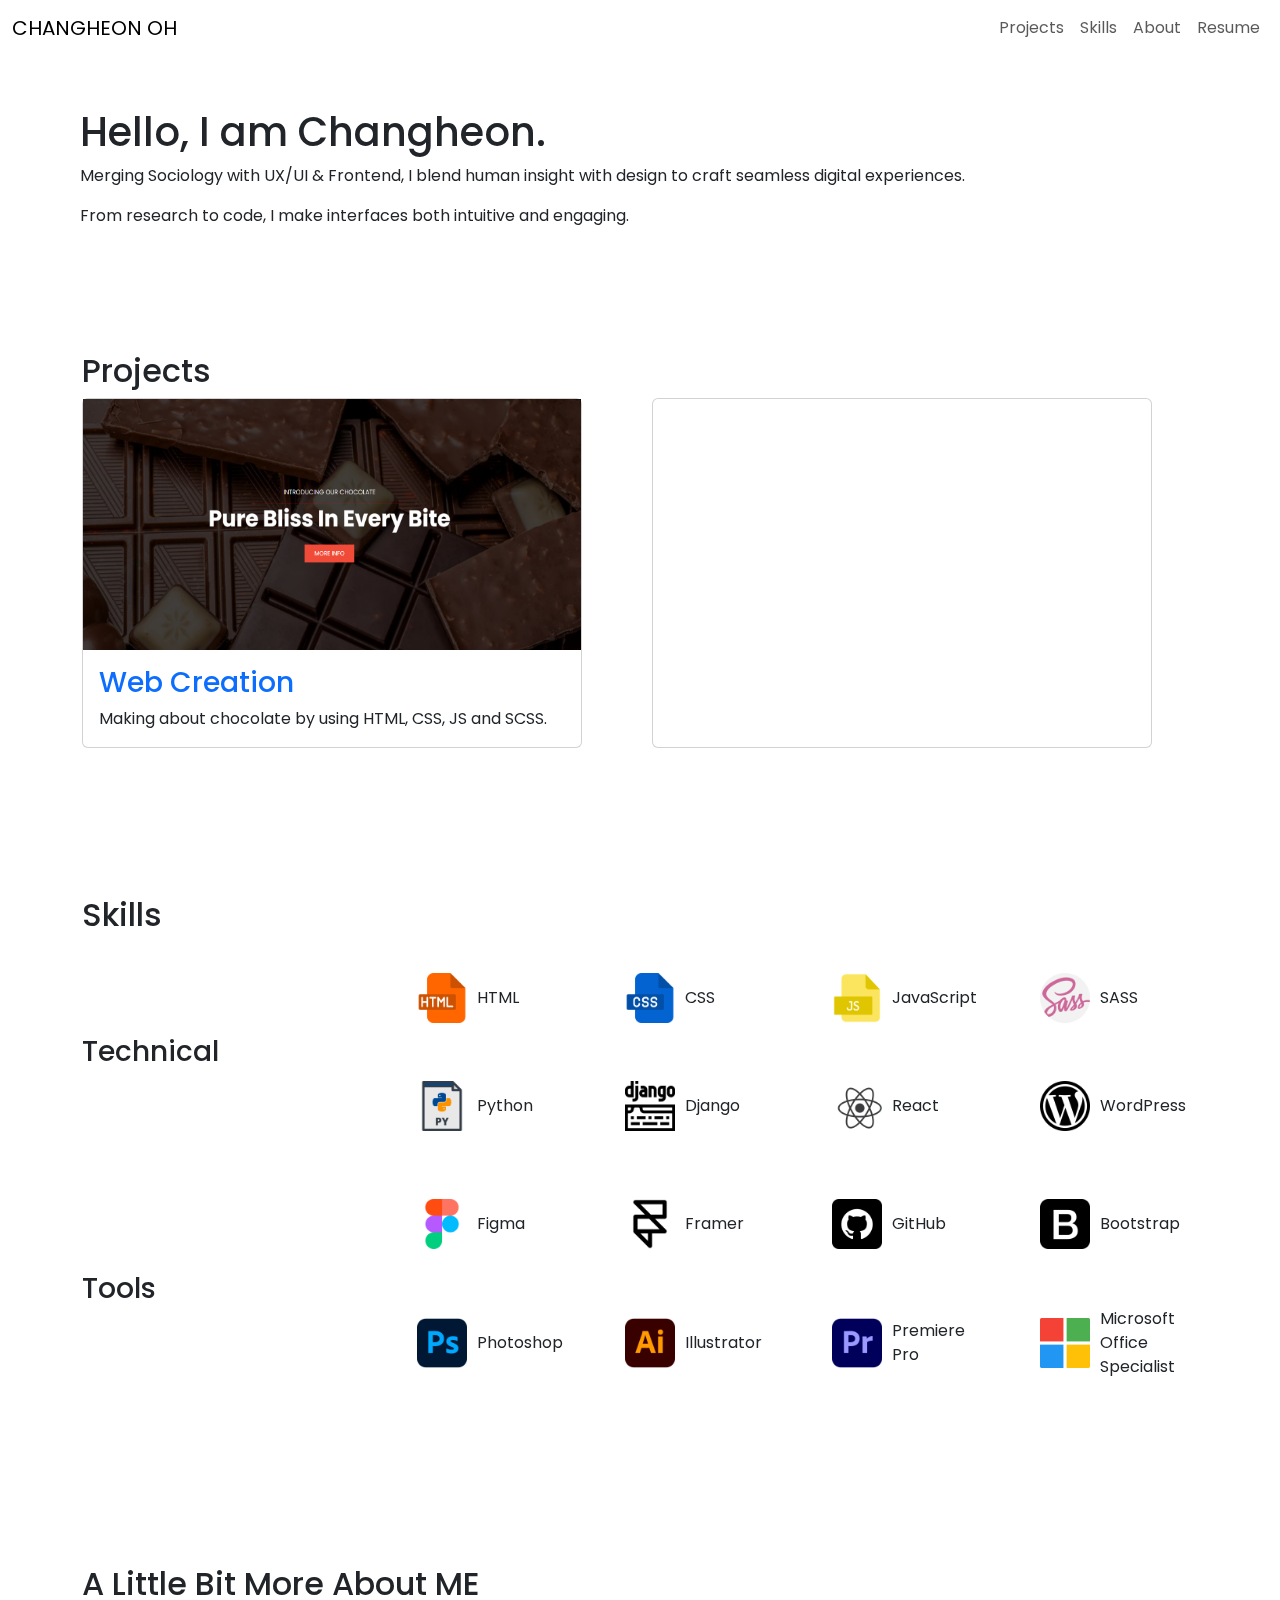
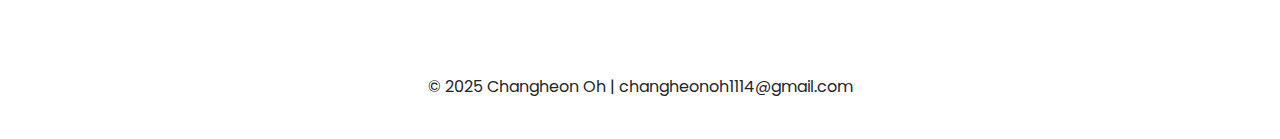
<file: index.html>
<!DOCTYPE html>
<html lang="en">
<head>
    <meta charset="UTF-8">
    <meta name="viewport" content="width=device-width, initial-scale=1.0">
    <title>Portfolio</title>

    <link rel="preconnect" href="https://fonts.googleapis.com">
    <link rel="preconnect" href="https://fonts.gstatic.com" crossorigin>
    <link href="https://fonts.googleapis.com/css2?family=Poppins:ital,wght@0,100;0,200;0,300;0,400;0,500;0,600;0,700;0,800;0,900;1,100;1,200;1,300;1,400;1,500;1,600;1,700;1,800;1,900&display=swap" rel="stylesheet">

    <link href="https://cdn.jsdelivr.net/npm/bootstrap@5.3.3/dist/css/bootstrap.min.css" rel="stylesheet">
    <link href="https://unpkg.com/aos@2.3.1/dist/aos.css" rel="stylesheet">
    <link rel="stylesheet" href="style.css">
</head>
<body>
    <header>
        <nav class="navbar navbar-expand-lg fixed-top">
            <div class="container-fluid">
                <a class="navbar-brand" href="">CHANGHEON OH</a>
                <button class="navbar-toggler" type="button" data-bs-toggle="collapse" data-bs-target="#navbarNav">
                    <span class="navbar-toggler-icon"></span>
                </button>
                <div class="collapse navbar-collapse" id="navbarNav">
                    <ul class="navbar-nav ms-auto">
                        <li class="nav-item"><a class="nav-link" href="#projects">Projects</a></li>
                        <li class="nav-item"><a class="nav-link" href="#skills">Skills</a></li>
                        <li class="nav-item"><a class="nav-link" href="#about">About</a></li>
                        <li class="nav-item">
                            <a class="nav-link" target="_blank" href="resume/Resume - Changheon Oh.pdf" download>Resume</a>
                        </li>
                    </ul>
                </div>
            </div>
        </nav>
    </header>

    <main data-aos="fade-up" data-aos-duration="1300">
        <section class="hero container my-5">
            <h1>Hello, I am Changheon.</h1>
            <p>Merging Sociology with UX/UI & Frontend, I blend human insight with design to craft seamless digital experiences. </p>
            <p>From research to code, I make interfaces both intuitive and engaging.</p>
        </section>

        <section id="projects" class="projects container my-5">
            <h2>Projects</h2>
            <div class="row">
                <div class="col-md-6">
                    <div class="card">
                        <img src="projects/web/thumbnail/thumbnail.png" alt="Project 1 Thumbnail" class="project-thumbnail">
                        <div class="card-body">
                            <h3><a href="projects/web/index.html">Web Creation</a></h3>
                            <p class="card-text">Making about chocolate by using HTML, CSS, JS and SCSS.</p>
                        </div>
                    </div>
                </div>
                <div class="col-md-6">
                    <div class="card">
                            <iframe 
                                class="project-thumbnail"
                                src="https://www.figma.com/embed?embed_host=share&url=https://www.figma.com/file/rfuRjuWGGQnkACiDrnHIs0/Figma-Project?node-id=1-2512" 
                                allowfullscreen>
                            </iframe>
                    </div>
                </div>
            </div>
        </section>

        <section id="skills" class="skills">
            <div class="container">
                <h2>Skills</h2>
    
                <div class="skills-flex">
                    <!-- Left Side -->
                    <div class="left">
                        <h3>Technical</h3>
                    </div>
    
                    <!-- Right Side -->
                    <div class="right">
                        <div class="d-flex align-items-center mr-3 mb-2">
                            <img src="icons/html.png" alt="HTML Icon"  class="mr-2">
                            <span>HTML</span>
                        </div>
                        <div class="d-flex align-items-center mr-3 mb-2">
                            <img src="icons/css.png" alt="CSS Icon"  class="mr-2">
                            <span>CSS</span>
                        </div>
                        <div class="d-flex align-items-center mr-3 mb-2">
                            <img src="icons/js.png" alt="JavaScript"  class="mr-2">
                            <span>JavaScript</span>
                        </div>
                        <div class="d-flex align-items-center mr-3 mb-2">
                            <img src="icons/sass.png" alt="SASS Icon"  class="mr-2">
                            <span>SASS</span>
                        </div>
                        <div class="d-flex align-items-center mr-3 mb-2">
                            <img src="icons/py.png" alt="Python"  class="mr-2">
                            <span>Python</span>
                        </div>
                        <div class="d-flex align-items-center mr-3 mb-2">
                            <img src="icons/django.png" alt="Django"  class="mr-2">
                            <span>Django</span>
                        </div>
                        <div class="d-flex align-items-center mr-3 mb-2">
                            <img src="icons/react.png" alt="React"  class="mr-2">
                            <span>React</span>
                        </div>
                        <div class="d-flex align-items-center mr-3 mb-2">
                            <img src="icons/wordpress.png" alt="WordPress"  class="mr-2">
                            <span>WordPress</span>
                        </div>
                    </div>
                </div>
    
                <div class="skills-flex">
                    <div class="left">
                        <h3>Tools</h3>
                    </div>
        
                    <div class="right">
                        <div class="d-flex align-items-center mr-3 mb-2">
                            <img src="icons/figma.png" alt="Figma"  class="mr-2">
                            <span>Figma</span>
                        </div>
                        <div class="d-flex align-items-center mr-3 mb-2">
                            <img src="icons/framer.png" alt="Framer"  class="mr-2">
                            <span>Framer</span>
                        </div>
                        <div class="d-flex align-items-center mr-3 mb-2">
                            <img src="icons/github.png" alt="GitHub"  class="mr-2">
                            <span>GitHub</span>
                        </div>
                        <div class="d-flex align-items-center mr-3 mb-2">
                            <img src="icons/bootstrap.png" alt="Bootstrap"  class="mr-2">
                            <span>Bootstrap</span>
                        </div>
                        <div class="d-flex align-items-center mr-3 mb-2">
                            <img src="icons/photoshop.png" alt="Photoshop"  class="mr-2">
                            <span>Photoshop</span>
                        </div>
                        <div class="d-flex align-items-center mr-3 mb-2">
                            <img src="icons/illustrator.png" alt="Illustrator"  class="mr-2">
                            <span>Illustrator</span>
                        </div>
                        <div class="d-flex align-items-center mr-3 mb-2">
                            <img src="icons/premiere-pro.png" alt="Premiere Pro"  class="mr-2">
                            <span>Premiere Pro</span>
                        </div>
                        <div class="d-flex align-items-center mr-3 mb-2">
                            <img src="icons/microsoft.png" alt="MOS Certified"  class="mr-2">
                            <span>Microsoft Office Specialist</span>
                        </div>
                    </div>
                </div>
            </div>
    
        </section>
    

        <section id="about" class="container my-5">
            <h2>A Little Bit More About ME</h2>

        </section>      

    </main>

   
    <footer class="text-center py-4">
        <p>&copy; 2025 Changheon Oh | changheonoh1114@gmail.com</p>
    </footer>

    <script src="https://cdn.jsdelivr.net/npm/bootstrap@5.3.3/dist/js/bootstrap.bundle.min.js"></script>
    
    <script src="https://unpkg.com/aos@2.3.1/dist/aos.js"></script>

    <script src="script.js"></script>
</body>
</html>







        <!-- <section id="skills" class="container my-5">
            <h2>Skills</h2>
            <div class="row">
                <div class="col-md-4">
                    <div class="card">
                        <div class="card-body">
                            <h5 class="card-title">Technical</h5>
                            <p class="card-text">
                                <div class="d-flex flex-wrap">
                                    <div class="d-flex align-items-center mr-3 mb-2">
                                        <img src="icons/html.png" alt="HTML Icon"  class="mr-2">
                                        <span>HTML</span>
                                    </div>
                                    <div class="d-flex align-items-center mr-3 mb-2">
                                        <img src="icons/css.png" alt="CSS Icon"  class="mr-2">
                                        <span>CSS</span>
                                    </div>
                                    <div class="d-flex align-items-center mr-3 mb-2">
                                        <img src="icons/sass.png" alt="SASS Icon" width="40" class="mr-2">
                                        <span>SASS</span>
                                    </div>
                                    <div class="d-flex align-items-center mr-3 mb-2">
                                        <img src="icons/js.png" alt="JavaScript" width="40" class="mr-2">
                                        <span>JavaScript</span>
                                    </div>
                                    <div class="d-flex align-items-center mr-3 mb-2">
                                        <img src="icons/py.png" alt="Python" width="40" class="mr-2">
                                        <span>Python</span>
                                    </div>
                                    <div class="d-flex align-items-center mr-3 mb-2">
                                        <img src="icons/django.png" alt="Django" width="40" class="mr-2">
                                        <span>Django</span>
                                    </div>
                                    <div class="d-flex align-items-center mr-3 mb-2">
                                        <img src="icons/react.png" alt="React" width="40" class="mr-2">
                                        <span>React</span>
                                    </div>
                                    <div class="d-flex align-items-center mr-3 mb-2">
                                        <img src="icons/wordpress.png" alt="WordPress" width="40" class="mr-2">
                                        <span>WordPress</span>
                                    </div>
                                </div>
                            </p>
                        </div>
                    </div>
                </div>
        
                <div class="col-md-4">
                    <div class="card">
                        <div class="card-body">
                            <h5 class="card-title">Tools</h5>
                            <p class="card-text">
                                <div class="d-flex flex-wrap">
                                    <div class="d-flex align-items-center mr-3 mb-2">
                                        <img src="icons/photoshop.png" alt="Photoshop" width="40" class="mr-2">
                                        <h5>Photoshop</h5>
                                    </div>
                                    <div class="d-flex align-items-center mr-3 mb-2">
                                        <img src="icons/illustrator.png" alt="Illustrator" width="40" class="mr-2">
                                        <span>Illustrator</span>
                                    </div>
                                    <div class="d-flex align-items-center mr-3 mb-2">
                                        <img src="icons/premiere-pro.png" alt="Premiere Pro" width="40" class="mr-2">
                                        <span>Premiere Pro</span>
                                    </div>
                                    <div class="d-flex align-items-center mr-3 mb-2">
                                        <img src="icons/figma.png" alt="Figma" width="40" class="mr-2">
                                        <span>Figma</span>
                                    </div>
                                    <div class="d-flex align-items-center mr-3 mb-2">
                                        <img src="icons/framer.png" alt="Framer" width="40" class="mr-2">
                                        <span>Framer</span>
                                    </div>
                                    <div class="d-flex align-items-center mr-3 mb-2">
                                        <img src="icons/github.png" alt="GitHub" width="40" class="mr-2">
                                        <span>GitHub</span>
                                    </div>
                                    <div class="d-flex align-items-center mr-3 mb-2">
                                        <img src="icons/bootstrap.png" alt="Bootstrap" width="40" class="mr-2">
                                        <span>Bootstrap</span>
                                    </div>
                                    <div class="d-flex align-items-center mr-3 mb-2">
                                        <img src="icons/microsoft.png" alt="MOS Certified" width="40" class="mr-2">
                                        <span>Microsoft Office Specialist</span>
                                    </div>
                                </div>
                            </p>    
                        </div>
                    </div>
                </div>
        </section>       -->
</file>
<file: style.css>
* {
    margin: 0;
    padding: 0;
    box-sizing: border-box;
}

body {
    font-family: "Poppins", sans-serif;
}

.hero {
    padding: 60px 10px;
}

.projects h3 a {
    text-decoration: none; 
}

.card {
    width: 500px;
    height: 350px;
}

.project-thumbnail {
    height: 400px;
}

.skills{
	padding: 100px 0;
}

.skills-flex{
	display: flex;
    padding: 30px 0;
    align-items: center;
}

.left{
	width: 30%;
}

.right{
    display: grid;
	grid-template-columns: repeat(4, 1fr);
	grid-gap: 50px;
	width: 70%;
}

.skills img {
    width: 50px;
    margin-right: 10px;
}

/* section{
    padding: 70px 0;
}

header{
    padding: 15px 0;
    width: 90%;
	max-width: 850px;
    margin: auto;
}

.navbar-nav {
    display: flex;
    gap: 30px;
}

.navbar-nav a {
    color: #FF9D3D;
    text-decoration: none;
    font-size: large;
    font-weight: 600;
}

.navbar-nav a:hover {
    color: #f9f871;
}

.navbar-nav .current_page_item,
.navbar-nav .active {
    text-decoration-line: underline;
    text-decoration-color: #7288c4;
    text-underline-offset: 3px;
}

.logo img{
    max-width: 50px;
    height: auto;
}

.po-container{
    width: 90%;
	max-width: 850px;
    margin: auto;
}

.main{
    background-color: #ddebf5;
    text-align: center;
}


/* projects */
/* h1{
    font-size: 80px;
    margin-bottom: 30px;
    color: #536493;
    font-family: "Fredericka the Great", serif;
    letter-spacing: 0;
    transition: letter-spacing 1s;
}

h1:hover {
    letter-spacing: 20px;
}

.main p{
    color: #7288c4;
    font-size: 18px;
}

.main img{
    width: 700px;
}

p{
    line-height: 1.7;
}

h2{
    text-transform: capitalize;
    font-size: 45px;
    color: #3498DB;
    margin-bottom: 15px;
    font-weight: bold;
}

.po-container h2 {
    letter-spacing: 1px;
    overflow: hidden;
  }
  
  .water-fill {
    animation: wave 0.7s infinite linear, 
               fill-up 10s infinite ease-out alternate;
  }
  
  @keyframes wave {
    0% { x: -400px; }
    100% { x: 0; }
  }
  
  
  @keyframes fill-up {
    0% {
      height: 0;
      y: 130px;
    }
    100% {
      height: 160px;
      y: -30px;
    }
}

.skill img{
    display: inline-block;
    margin-top: 30px;
}

h3{
    font-size: 1.17em;
    font-weight: bold;
    margin-bottom: 5px;
}

h4{
    font-weight: bold;
    font-size: 16px;
}

.pro-card a{
    text-decoration: none;
    color: #536493;
}

.pro-card a:hover{
    color: #c6d5ff;
}

.pro-card h3{
    font-size: 21px;
    margin-bottom: 10px;
}

.pro-grid{
    display: grid;
    grid-template-columns: repeat(4, 1fr);
    grid-gap: 20px;
    margin-top: 30px;
}

.pro-img img{
    max-width: 100%;
    height: auto;
    border-radius: 8px;
    box-shadow: 0 4px 15px rgba(0, 0, 0, 0.1);
    margin-bottom: 30px;
    transition: transform 0.3s ease, box-shadow 0.3s ease;
}

.pro-img img:hover {
    transform: scale(1.05);
    box-shadow: 0 6px 20px rgba(0, 0, 0, 0.2);
}

.single{
    max-width: 1200px;
    margin: 0 auto;
    padding: 40px 20px;
    background-color: #ffffff; 
    border-radius: 10px;
    box-shadow: 0 4px 12px rgba(0, 0, 0, 0.1);
    transition: all 0.3s ease;
}

.article .po-container{
    max-width: 960px;
    margin: 0 auto;
    padding: 20px;
}

.article h3{
    margin-bottom: 40px;
    font-size: 25px;
}

.po-container .text-editor-content {
    font-size: 1.1rem;
    line-height: 1.8;
    color: #333333; 
    margin-top: 20px;
}

.text-editor-content img{
    box-shadow: 0 4px 15px rgba(0, 0, 0, 0.1);
    transition: transform 0.3s ease, box-shadow 0.3s ease;
}

.text-editor-content img:hover {
    transform: scale(1.05);
    box-shadow: 0 6px 20px rgba(0, 0, 0, 0.2);
}


.about h2{
    color: #212121;
    font-size: 45px;
    font-weight: 500;
}

.resume-flex{
    display: flex;
    gap: 30px;
    justify-content: space-between;
}

.right a{
    font-weight: 600;
}

.resume .btn{
    letter-spacing: 2px;
    display: inline-block;
    padding: 20px 30px;
    color: #212121;
    text-decoration: none;
    border: solid 1px #1AA0FF;
    transition: background-color 0.3s, transform 0.3s; 
}

.resume .btn:hover {
    transform: scale(1.05); 
}

.experience-grid{
    display: grid;
    grid-template-columns: repeat(2, 1fr);
    grid-gap: 70px;
    margin-top: 30px;
}

.education-grid{
    display: grid;
    grid-template-columns: repeat(3, 1fr);
    grid-gap: 50px;
    margin-top: 30px;
}

.resume h4{
    font-size: 20px;
}

footer{
    padding: 20px 0;
    background-color: #4A97D4;
    color: #fff;
}

.footer-flex {
    display: flex;
    justify-content: space-between;
}

.footer-flex a{
    text-decoration: none;
    color: #fff;
}

.footer-flex a:hover{
    color: #f9f871;
}

footer h4{
    color:#c6d5ff;
}

.contact{
    cursor: pointer;
}




@media only screen and (max-width: 750px) {
    section{
        padding: 60px 0;
    }

    .po-container{
        width: 80%;
    }

    h1 {
        font-size: 60px;
    }

    h1:hover {
        letter-spacing: 3px;
    }

    h2{
        font-size: 40px;
    }

    .main p{
        color: #7288c4;
        font-size: 17px;
    }
    
    p{
        font-size: 15px;
    }

    .main img{
        width: 500px;
    }

    .pro-grid{
		grid-template-columns: repeat(2, 1fr);
	}

    .pro-img img{
        max-width: 150px;
    }

    .single{
        padding: 10px;
    }

    h3{
        font-size: 1.13em;
    }

    h4{
        font-size: 0.97em;
    }

    .about h2{
        font-size: 40px;
    }

    .resume .btn{
        font-weight: 500;
        padding: 10px 20px;
    }
}

@media only screen and (max-width: 570px) {
    section{
        padding: 50px 0;
    }

    h1{
        font-size: 40px;
    }

    h2{
        font-size: 35px;
    }

    p{
        font-size: 14px;
    }

    .main img{
        width: 400px;
    }

    .sk{
        text-align: center;
    }

    .pro-title{
        text-align: center;
    }

    .pro-grid{
		grid-template-columns: repeat(1, 1fr);
        grid-gap: 10px;
	}

    .pro-img{
        align-items: center;
    }

    .pro-img img{
        max-width: 130px;
    }
    
    .pro-card{
        text-align: center;
    }

    .pro-card p{
        font-size: 17px;
    }

    .about{
        text-align: center;
    }

    .about h2{
        font-size: 35px;
    }

    .resume{
        text-align: center;
    }
 
    .resume h4{
        font-size: 18px;
    }

    .resume-flex {
        display: grid;
        grid-template-columns: repeat(1, 1fr);
        gap: 15px; 
    }

    .resume .btn{
        font-size: 15px;
    }

    .experience-grid{
        grid-template-columns: repeat(1, 1fr);
        grid-gap: 15px;
    }

    .education-grid {
        grid-template-columns: repeat(1, 1fr);
        grid-gap: 15px;
    }
    
} */

/* footer{
    padding: 30px 0;
    text-align: center;
    background-color: #0189b8;
    color: #fff;
}

footer h3{
    font-size: 30px;
}

i{
    margin: 25px 8px;
    font-size: 23px;
    cursor: pointer;
}

footer h4{
    margin-bottom: 30px;
} */
</file>
